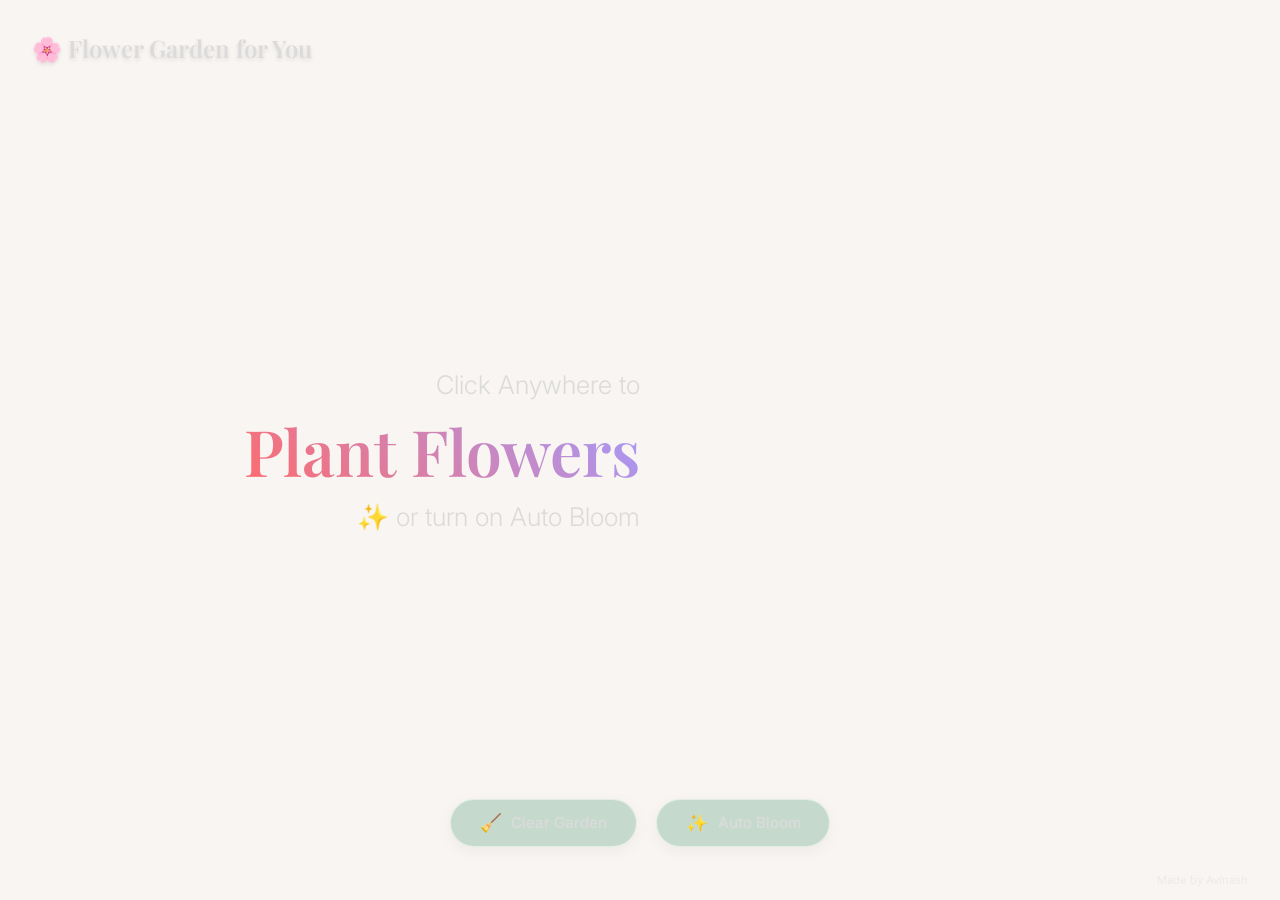
<file: main.html>
<!DOCTYPE html>
<html lang="en">

<head>
    <meta charset="UTF-8">
    <meta name="viewport" content="width=device-width, initial-scale=1.0">
    <meta name="description" content="flower Garden">
    <title>Flower Garden</title>
    <link rel="stylesheet" href="main.css">
    <link rel="preconnect" href="https://fonts.googleapis.com">
    <link rel="preconnect" href="https://fonts.gstatic.com" crossorigin>
    <link href="https://fonts.googleapis.com/css2?family=Playfair+Display:wght@400;600&family=Inter:wght@300;400&display=swap" rel="stylesheet">
</head>

<body>
    <div class="container">
        <canvas id="canvas"></canvas>

        <!-- Floating particles background -->
        <div class="particles" id="particles"></div>

        <!-- Header with title -->
        <header class="header">
            <h1 class="logo">🌸 Flower Garden for You </h1>
        </header>

        <!-- Main instruction text -->
        <div class="name">
            <span class="text-line">Click Anywhere to</span>
            <span class="text-highlight">Plant Flowers</span>
            <span class="text-line">✨ or turn on Auto Bloom</span>

        </div>

        <!-- Control buttons -->
        <div class="controls">
            <button class="clean-btn" id="cleanBtn">
                <span class="btn-icon">🧹</span>
                <span class="btn-text">Clear Garden</span>
            </button>

            <button class="auto-btn" id="autoBtn">
                <span class="btn-icon">✨</span>
                <span class="btn-text">Auto Bloom</span>
            </button>
        </div>

        <!-- Footer -->
        <footer class="footer">
            <span>Made by Avinash</span>
        </footer>
    </div>

    <script type="x-shader/x-fragment" id="fragmentShader">
        #define PI 3.14159265359 uniform float u_ratio; uniform vec2 u_cursor; uniform float u_stop_time; uniform float u_clean; uniform vec2 u_stop_randomizer; uniform float u_theme; // 0.0 for light, 1.0 for dark uniform sampler2D u_texture; varying vec2 vUv;
        // -------------------------------- // 2D noise vec3 mod289(vec3 x) { return x - floor(x * (1.0 / 289.0)) * 289.0; } vec2 mod289(vec2 x) { return x - floor(x * (1.0 / 289.0)) * 289.0; } vec3 permute(vec3 x) { return mod289(((x*34.0)+1.0)*x); }
        float snoise(vec2 v) { const vec4 C = vec4(0.211324865405187, 0.366025403784439, -0.577350269189626, 0.024390243902439); vec2 i = floor(v + dot(v, C.yy)); vec2 x0 = v - i + dot(i, C.xx); vec2 i1; i1 = (x0.x > x0.y) ? vec2(1.0, 0.0) : vec2(0.0,
        1.0); vec4 x12 = x0.xyxy + C.xxzz; x12.xy -= i1; i = mod289(i); vec3 p = permute(permute(i.y + vec3(0.0, i1.y, 1.0)) + i.x + vec3(0.0, i1.x, 1.0)); vec3 m = max(0.5 - vec3(dot(x0, x0), dot(x12.xy, x12.xy), dot(x12.zw, x12.zw)), 0.0); m = m*m;
        m = m*m; vec3 x = 2.0 * fract(p * C.www) - 1.0; vec3 h = abs(x) - 0.5; vec3 ox = floor(x + 0.5); vec3 a0 = x - ox; m *= 1.79284291400159 - 0.85373472095314 * (a0*a0 + h*h); vec3 g; g.x = a0.x * x0.x + h.x * x0.y; g.yz = a0.yz * x12.xz + h.yz *
        x12.yw; return 130.0 * dot(m, g); } // Rose petal shape with multiple layers float get_rose_petal(vec2 p, float angle, float layer) { float a = atan(p.y, p.x) + angle; float r = length(p); // Create rose spiral effect float spiral = sin(a * 3.0
        + layer * PI * 0.5) * 0.3; float petal = smoothstep(0.08 + spiral * 0.02, 0.0, r - 0.05 - layer * 0.015); return petal; } float get_flower_shape(vec2 _p, float _pet_n, float _angle, float _outline) { _angle *= 3.; _p = vec2(_p.x * cos(_angle)
        - _p.y * sin(_angle), _p.x * sin(_angle) + _p.y * cos(_angle)); float a = atan(_p.y, _p.x); // More natural petal shape with variation float petal_variation = 0.15 * sin(a * _pet_n * 2.0); float flower_sectoral_shape = pow(abs(sin(a * _pet_n)),
        .35) + .2 + petal_variation; vec2 flower_size_range = vec2(.04, .12); float size = flower_size_range[0] + u_stop_randomizer[0] * flower_size_range[1]; float flower_radial_shape = pow(length(_p) / size, 1.8); flower_radial_shape -= .12 * sin(8.
        * a + u_stop_randomizer[1] * 6.28); flower_radial_shape = max(.08, flower_radial_shape); flower_radial_shape += smoothstep(0., 0.025, -_p.y + .18 * abs(_p.x)); float grow_time = step(.25, u_stop_time) * pow(u_stop_time, .25); float flower_shape
        = 1. - smoothstep(0., flower_sectoral_shape, _outline * flower_radial_shape / grow_time); flower_shape *= (1. - step(1., grow_time)); return flower_shape; } float get_stem_shape(vec2 _p, vec2 _uv, float _w, float _angle) { _w = max(.003, _w);
        float x_offset = _p.y * sin(_angle); x_offset *= pow(3. * _uv.y, 2.); _p.x -= x_offset; // add horizontal noise to the stem float noise_power = .4; float cursor_horizontal_noise = noise_power * snoise(2.5 * _uv * u_stop_randomizer[0]); cursor_horizontal_noise
        *= pow(dot(_p.y, _p.y), .5); cursor_horizontal_noise *= pow(dot(_uv.y, _uv.y), .25); _p.x += cursor_horizontal_noise; // vertical line through the cursor point float left = smoothstep(-_w, 0., _p.x); float right = 1. - smoothstep(0., _w, _p.x);
        float stem_shape = left * right; // make it grow + don't go up to the cursor point float grow_time = 1. - smoothstep(0., .18, u_stop_time); float stem_top_mask = smoothstep(0., pow(grow_time, .45), .035 -_p.y); stem_shape *= stem_top_mask; //
        stop drawing once done stem_shape *= (1. - step(.17, u_stop_time)); return stem_shape; } // Enhanced leaf shape float get_leaf_shape(vec2 p, float angle, float size) { float a = atan(p.y, p.x) + angle; float r = length(p); // Serrated edges and
        vein structure float serration = sin(a * 15.0) * 0.1; // Edge detail float vein = abs(sin(a * 3.0)); // Main vein float leaf_curve = sin(a * 2.0 + serration) * 0.5 + 0.5; // Taper mechanism float taper = smoothstep(size, 0.0, r); taper *= smoothstep(0.0,
        size * 0.2, r); // Don't start exactly at stem center float leaf = leaf_curve * taper; leaf *= step(0.0, sin(a)); // Half circle basic shape // Add texture/noise leaf += snoise(p * 20.0) * 0.1 * leaf; return max(0.0, leaf) * 0.8; } void main()
        { vec3 base = texture2D(u_texture, vUv).xyz; vec2 uv = vUv; uv.x *= u_ratio; vec2 cursor = vUv - u_cursor.xy; cursor.x *= u_ratio; // Enhanced stem colors with gradient vec3 stem_color_light = vec3(.15 + u_stop_randomizer[0] * .4, .65, .25); vec3
        stem_color_dark = vec3(.1, .45, .15); vec3 stem_color = mix(stem_color_light, stem_color_dark, u_theme); // Rich flower color palette - roses, tulips, lilies float color_type = floor(u_stop_randomizer[1] * 4.0); vec3 flower_color; if (color_type
        < 1.0) { // Deep rose red flower_color=v ec3(.85, .15, .25); } else if (color_type < 2.0) { // Coral pink flower_color=v ec3(.95, .45, .55); } else if (color_type < 3.0) { // Golden yellow flower_color=v ec3(.95, .75, .2); } else { //
            Lavender purple flower_color=v ec3(.7, .4, .85); } // Add slight variation flower_color +=v ec3(u_stop_randomizer[0] * 0.1 - 0.05); float angle=. 5 * (u_stop_randomizer[0] - .5); float stem_shape=g et_stem_shape(cursor, uv, .004, angle); stem_shape
            +=g et_stem_shape(cursor + vec2(0., .22 + .4 * u_stop_randomizer[0]), uv, .003, angle); float stem_mask=1 . - get_stem_shape(cursor, uv, .005, angle); stem_mask -=g et_stem_shape(cursor + vec2(0., .22 + .4 * u_stop_randomizer[0]), uv, .004, angle);
        // Add small leaves to stems float leaf1=g et_leaf_shape(cursor + vec2(0.02, 0.08), angle + 0.5, 0.02); float leaf2=g et_leaf_shape(cursor + vec2(-0.02, 0.12), angle - 0.5, 0.015); stem_shape +=l eaf1 + leaf2; float petals_back_number=2 . + floor(u_stop_randomizer[0]
            * 3.); float angle_offset=- (2. * step(0., angle) - 1.) * .08 * u_stop_time; float flower_back_shape=g et_flower_shape(cursor, petals_back_number, angle + angle_offset, 1.4); float flower_back_mask=1 . - get_flower_shape(cursor, petals_back_number,
            angle + angle_offset, 1.5); float petals_front_number=3 . + floor(u_stop_randomizer[1] * 3.); float flower_front_shape=g et_flower_shape(cursor, petals_front_number, angle, 1.); float flower_front_mask=1 . - get_flower_shape(cursor, petals_front_number,
            angle, .92); vec3 color=b ase; color *=s tem_mask; color *=f lower_back_mask; color *=f lower_front_mask; color +=( stem_shape * stem_color); // Add depth to flowers with gradient shading vec3 flower_back_color=f lower_color * 0.7; color +=( flower_back_shape
            * flower_back_color); color +=( flower_front_shape * flower_color); // Enhanced flower center highlight float center_dist=l ength(cursor) * 15.0; float center_highlight=s moothstep(1.5, 0.0, center_dist) * flower_front_shape; color +=v ec3(1.0,
            0.95, 0.7) * center_highlight * 0.4 * step(0.3, u_stop_time); // Subtle shadows for depth color.rgb *=1 .0 - (0.3 * flower_back_shape * flower_front_shape); color *=u _clean; gl_FragColor=v ec4(color, 1.); } </script>

            <script type="x-shader/x-vertex" id="vertexShader">
                varying vec2 vUv; void main() { vUv = uv; gl_Position = vec4(position, 1.); }
            </script>

            <script src="three.min.js"></script>
            <script src="main.js"></script>
</body>

</html>
</file>
<file: main.css>
﻿:root {
    --bg-color: #f8f5f2;
    --text-color: #dbdbdb;
    --accent-color: #ff6b6b;
    --accent-hover: #ff5252;
    --ui-glass: rgba(153, 194, 171, 0.534);
    /* Slightly more opaque for premium feel */
    --ui-border: rgba(255, 255, 255, 0.5);
    --shadow: 0 8px 32px 0 rgba(31, 38, 135, 0.08);
    --font-serif: 'Playfair Display', serif;
    --font-sans: 'Inter', sans-serif;
}

[data-theme="dark"] {
    --bg-color: #1a1a2e;
    --text-color: #e0e0e0;
    --accent-color: #ff8fa3;
    --accent-hover: #ff758f;
    --ui-glass: rgba(20, 20, 35, 0.75);
    --ui-border: rgba(255, 255, 255, 0.1);
    --shadow: 0 8px 32px 0 rgba(0, 0, 0, 0.3);
}

* {
    box-sizing: border-box;
    transition: background-color 0.3s ease, color 0.3s ease;
}

html,
body {
    overflow: hidden;
    padding: 0;
    margin: 0;
    background-color: var(--bg-color);
    font-family: var(--font-sans);
    color: var(--text-color);
}

.container {
    position: fixed;
    top: 0;
    left: 0;
    width: 100%;
    height: 100vh;
    overflow: hidden;
    display: flex;
    flex-direction: column;
    align-items: center;
    justify-content: center;
}

canvas {
    position: absolute;
    top: 0;
    left: 0;
    width: 100%;
    height: 100%;
    display: block;
    z-index: 0;
}

/* Header */
.header {
    position: absolute;
    top: 2rem;
    left: 2rem;
    pointer-events: none;
    z-index: 10;
    transition: opacity 1s ease;
}

.logo {
    font-family: var(--font-serif);
    font-size: 1.5rem;
    font-weight: 600;
    margin: 0;
    color: var(--text-color);
    text-shadow: 0 2px 4px rgba(0, 0, 0, 0.1);
    opacity: 0;
    animation: fadeInDown 1s ease-out 0.5s forwards;
}

/* Center Text */
.name {
    position: absolute;
    top: 50%;
    left: 50%;
    transform: translate(-50%, -50%);
    text-align: center;
    pointer-events: none;
    z-index: 5;
    user-select: none;
    display: flex;
    flex-direction: column;
    align-items: center;
    gap: 0.5rem;
    transition: opacity 1s ease, transform 1s ease;
}

.text-line {
    font-size: 1.6rem;
    font-weight: 300;
    opacity: 0;
    animation: fadeInUp 1s ease-out 0.2s forwards;
}

.text-highlight {
    font-family: var(--font-serif);
    font-size: 4rem;
    font-weight: 600;
    background: linear-gradient(45deg, var(--accent-color), #a29bfe);
    -webkit-background-clip: text;
    background-clip: text;
    color: transparent;
    opacity: 0;
    animation: fadeInUp 1s ease-out 0.4s forwards;
    white-space: nowrap;
}

.hint {
    margin-top: 1rem;
    font-size: 1rem;
    opacity: 0;
    animation: fadeIn 1s ease-out 1s forwards;
    background: var(--ui-glass);
    padding: 0.4rem 1rem;
    border-radius: 20px;
}

/* UI Controls - Centered Bottom */
.controls {
    position: absolute;
    bottom: 2.5rem;
    /* Nice spacing from bottom */
    left: 50%;
    transform: translateX(-50%);
    /* Perfectly centered */
    display: flex;
    flex-direction: row;
    /* Horizontal alignment */
    gap: 1.2rem;
    z-index: 20;
    opacity: 0;
    animation: fadeInUp 1s ease-out 0.8s forwards;
    width: auto;
    padding: 0.8rem;
    background: rgba(255, 255, 255, 0.05);
    /* Very subtle container bg */
    border-radius: 60px;
    backdrop-filter: blur(2px);
}

button {
    background: var(--ui-glass);
    border: 1px solid var(--ui-border);
    backdrop-filter: blur(12px);
    -webkit-backdrop-filter: blur(12px);
    padding: 0.8rem 1.8rem;
    /* Premium pill shape padding */
    border-radius: 50px;
    /* Full pill shape */
    font-family: var(--font-sans);
    font-size: 0.95rem;
    font-weight: 500;
    color: var(--text-color);
    cursor: pointer;
    box-shadow: 0 4px 15px rgba(0, 0, 0, 0.05);
    transition: all 0.3s cubic-bezier(0.34, 1.56, 0.64, 1);
    /* Jelly bounce effect */
    display: flex;
    align-items: center;
    gap: 0.6rem;
    outline: none;
    min-width: 140px;
    justify-content: center;
}

button:hover {
    transform: translateY(-4px) scale(1.02);
    background: rgba(255, 255, 255, 0.95);
    box-shadow: 0 10px 25px rgba(0, 0, 0, 0.12);
}

[data-theme="dark"] button:hover {
    background: rgba(50, 50, 70, 0.95);
    color: white;
}

button:active {
    transform: translateY(-1px) scale(0.98);
}

button.active {
    background: var(--accent-color);
    color: white;
    border-color: var(--accent-color);
    box-shadow: 0 8px 20px rgba(255, 107, 107, 0.3);
}

.btn-icon {
    font-size: 1.1rem;
}

/* Footer */
.footer {
    position: absolute;
    bottom: 0.8rem;
    right: 2rem;
    text-align: right;
    font-size: 0.7rem;
    opacity: 0.4;
    pointer-events: none;
    z-index: 10;
}

/* Animations */
@keyframes fadeInUp {
    from {
        opacity: 0;
        transform: translate3d(-50%, 30px, 0);
        /* Keeping X centering */
    }

    to {
        opacity: 1;
        transform: translate3d(-50%, 0, 0);
    }
}

@keyframes fadeInDown {
    from {
        opacity: 0;
        transform: translate3d(0, -30px, 0);
    }

    to {
        opacity: 1;
        transform: translate3d(0, 0, 0);
    }
}

@keyframes fadeIn {
    from {
        opacity: 0;
    }

    to {
        opacity: 0.8;
    }
}

/* Interaction Fade Outs */
.name.fade-out {
    opacity: 0;
    transform: translate(-50%, -60%);
    pointer-events: none;
}

.header.fade-out {
    opacity: 0;
    pointer-events: none;
}

/* Particles Background */
.particles {
    position: absolute;
    top: 0;
    left: 0;
    width: 100%;
    height: 100%;
    pointer-events: none;
    z-index: 1;
}

/* Responsive */
@media screen and (max-width: 768px) {
    .text-highlight {
        font-size: 2.8rem;
    }

    .controls {
        width: 90%;
        bottom: 2rem;
        gap: 0.8rem;
        padding: 0.5rem;
    }

    button {
        padding: 0.7rem 1rem;
        min-width: unset;
        font-size: 0.85rem;
        flex: 1;
        /* Stretch buttons on mobile */
    }
}
</file>
